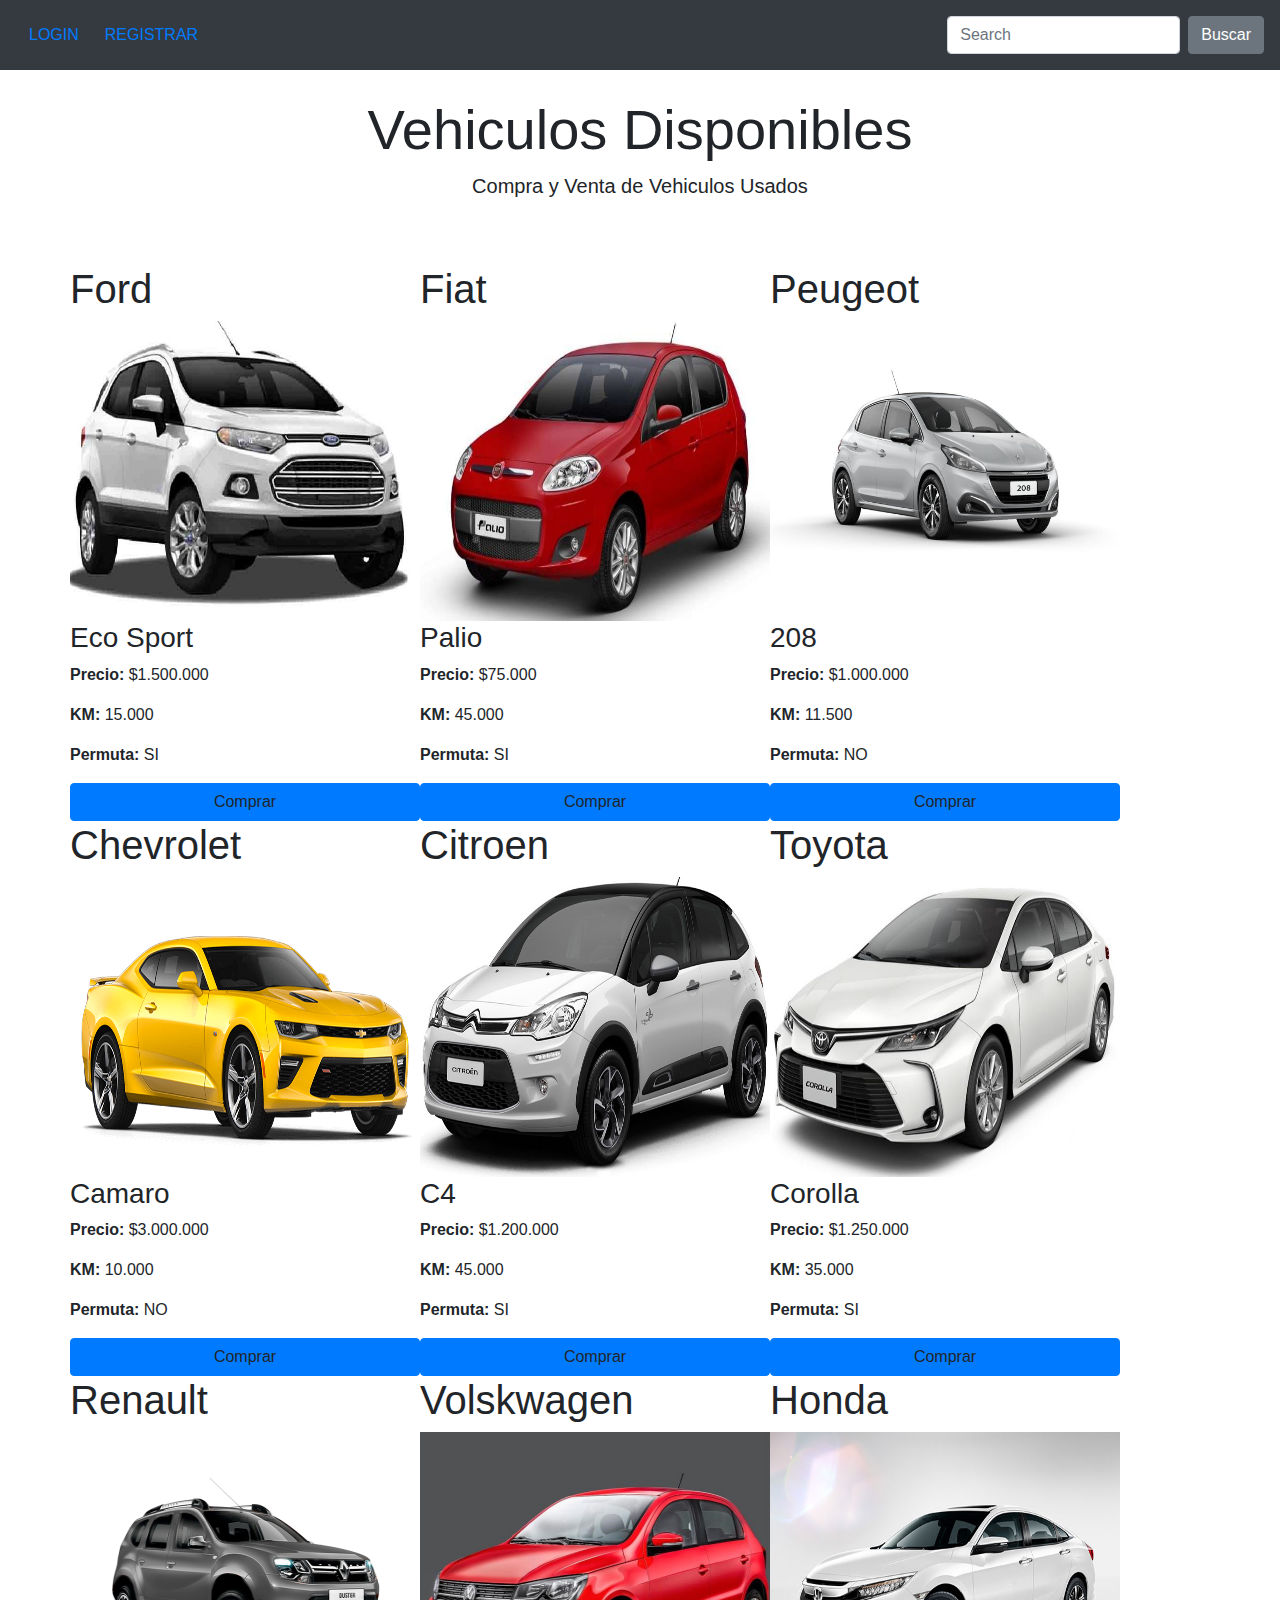
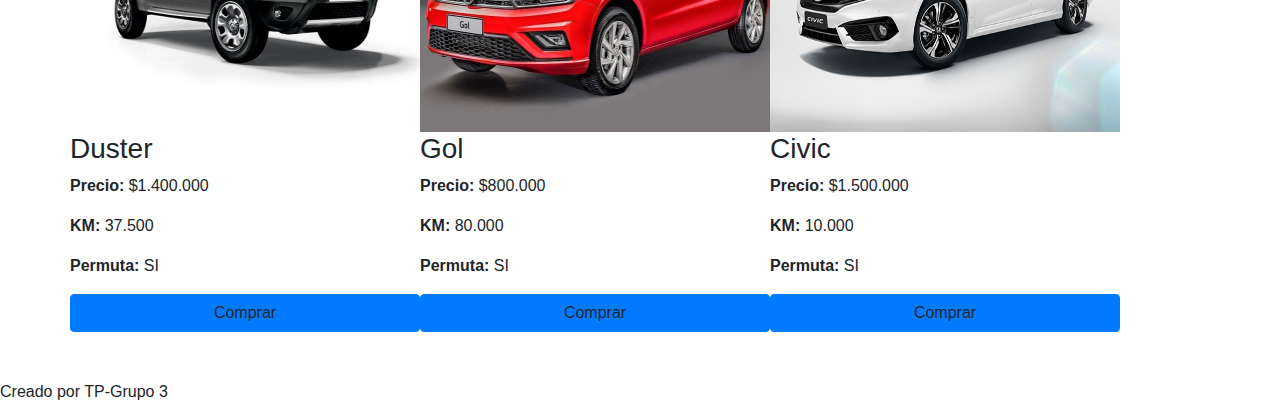
<file: index.html>
<!DOCTYPE html>
<html lang="en">
    <head>
    <meta charset="UTF-8"> 
    <meta name="viewport"
    content="width=device-width, user-scalable=no, initial-scale=1.0, maximum-scale=1.0, minimum-scale=1.0">
    <link rel="stylesheet" href="css/bootstrap.min.css">
    <link rel="stylesheet" href="https://use.fontawesome.com/releases/v5.6.3/css/all.css" integrity="sha384-UHRtZLI+pbxtHCWp1t77Bi1L4ZtiqrqD80Kn4Z8NTSRyMA2Fd33n5dQ8lWUE00s/" crossorigin="anonymous">
    
    <link rel="stylesheet" href="css/sweetalert2.min.css">
    <script src="./javascript/jquery-3.5.1.min.js"></script>
    <script src="./javascript/index.js"></script>

    <title>Kilmister</title>
</head>

<body>
    <header>
        <div class="container">
            <div class="form-group">
                
                <nav  class="navbar navbar-expand-md navbar-dark bg-dark fixed-top">
                    <div class="collapse navbar-collapse" id="navbarsExampleDefault">
                      <ul class="navbar-nav mr-auto">  
                      <li class="nav-item active">
                        <button type="button" class="btn btn-link"  id="login">LOGIN</button>
                      </li>
                      <li class="nav-item active">
                        <button type="button" class="btn btn-link" id="register">REGISTRAR</button>
                      </li>
                      <li class="nav-item active">
                        <button type="button" class="btn btn-link" id="vender">VENDER</button>
                      </li>
                      <li class="nav-item active">
                        <button type="button" class="btn btn-link"  id="comprar">COMPRAR</button>
                        </li>
                      <li class="nav-item active">
                      <button type="button" class="btn btn-link" id="serviceym">SERVICE & MANTENIMIENTO</button>
                        </li>
                      <li class="nav-item active">  
                      <button type="button" class="btn btn-link"  id="seguro">SEGURO</button>
                       </li>
                      <li class="nav-item active">
                        <button type="button" class="btn btn-link" id="logout">CERRAR SESION</button>
                      </li>
                    </ul>
                    <!--<form class="form-inline my-2 my-lg-0">
                      <input class="form-control mr-sm-2" type="text" placeholder="Buscar" aria-label="Search" id="texto">
                      <button class="btn btn-secondary my-2 my-sm-0"  id="buscarr" >Buscar</button> <!-type="submit">Buscar</button>->
                    </form>-->
                  

                    <div class="form-inline my-2 my-lg-0">
                      <input class="form-control mr-sm-2" type="text"  placeholder="Search" aria-label="Search" id="texto">
                      <button class="btn btn-secondary my-2 my-sm-6" onclick="buscarr()">Buscar</button>
                  </div>
                  </div>
                </nav>
            </div>
    
        </div>
    </header>

    <main>
        <div class="pricing-header px-3 py-3 pt-md-5 pb-md-4 my-4 mx-auto text-center">
            <h1 class="display-4 mt-4">Vehiculos Disponibles</h1>
            <p class="lead">Compra y Venta de Vehiculos Usados</p>
        </div>
        
        <div class="container">
            <div class="row" id="galeria">
              </div>
        </div>

    </main>
    <footer>
        <br><br>
          Creado por TP-Grupo 3
      </footer>
    <script src="javascript/sweetalert2.min.js"></script>
    <!--<script src="javascript/carrito.js"></script>
    <script src="javascript/pedido.js"></script> -->

    <script src="javascript/vehiculos.js"></script>
    <script src="javascript/galeria.js"></script>

</body></html>
</file>
